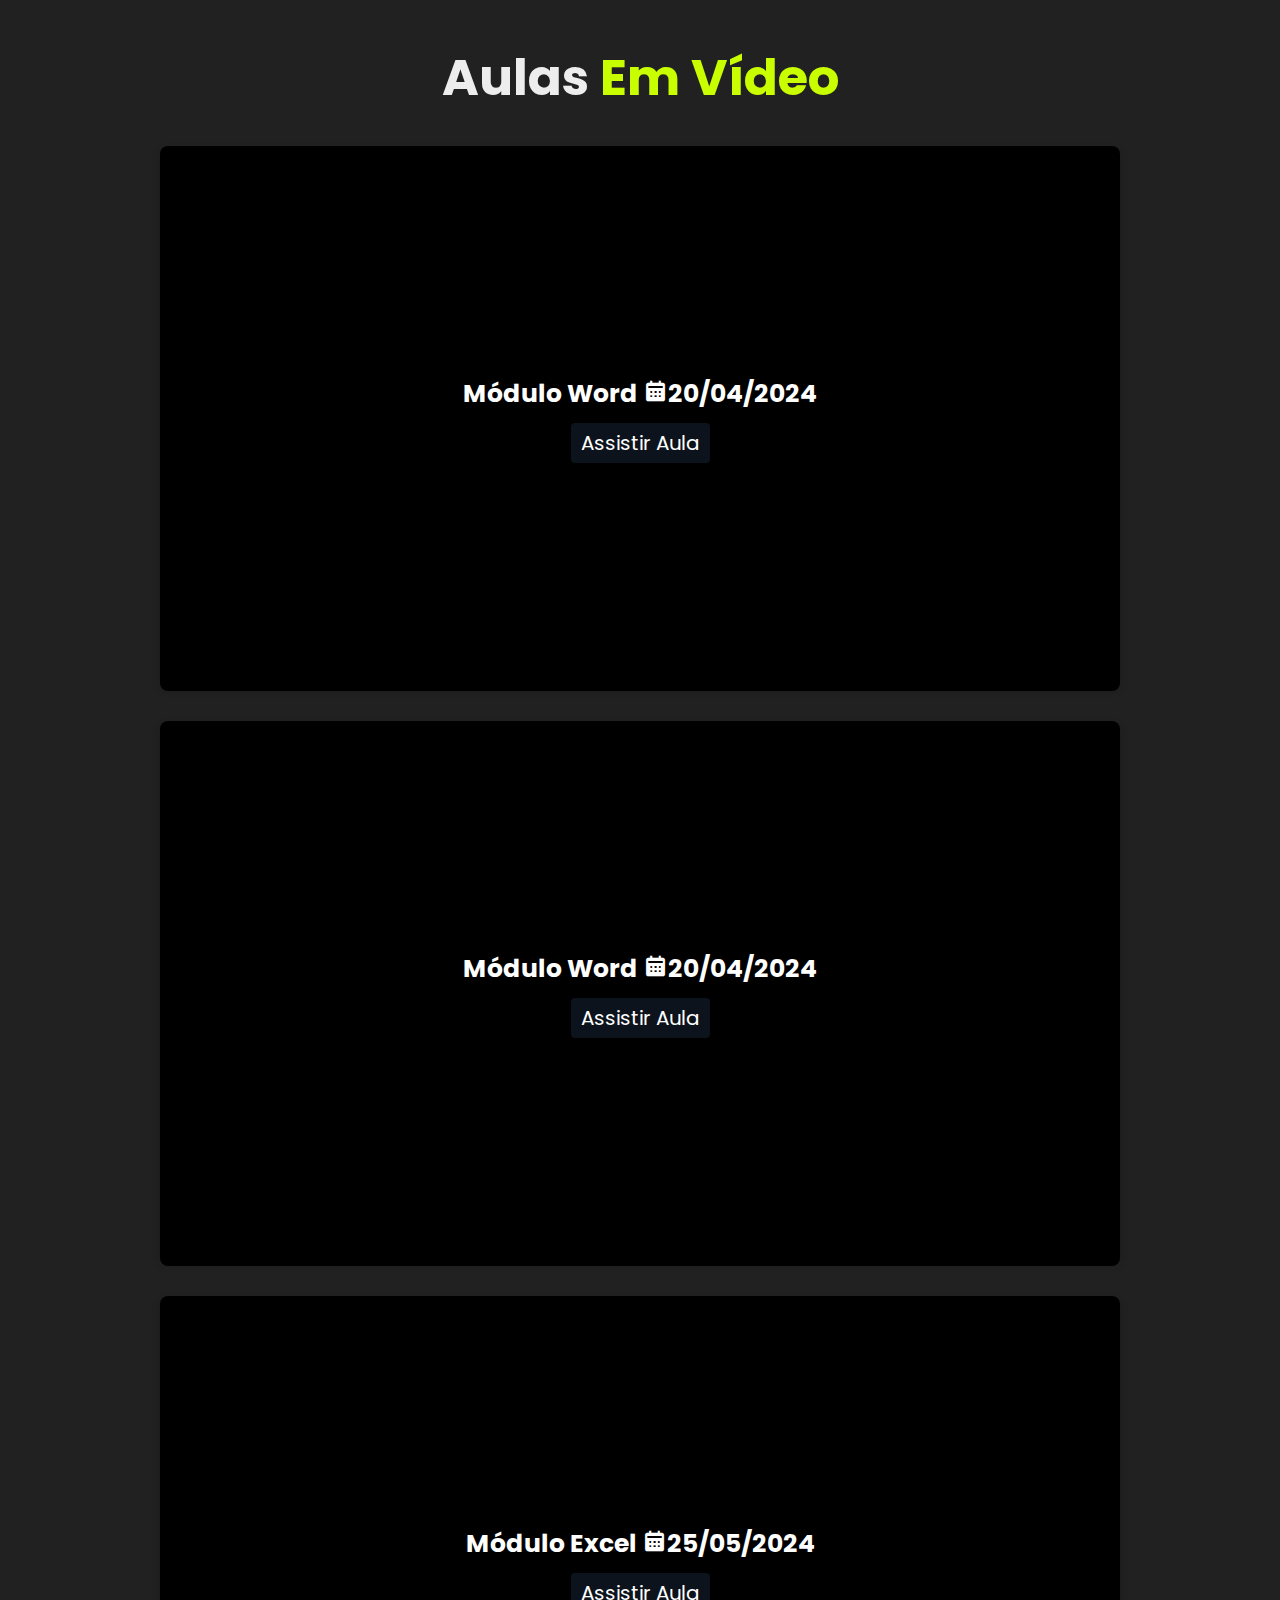
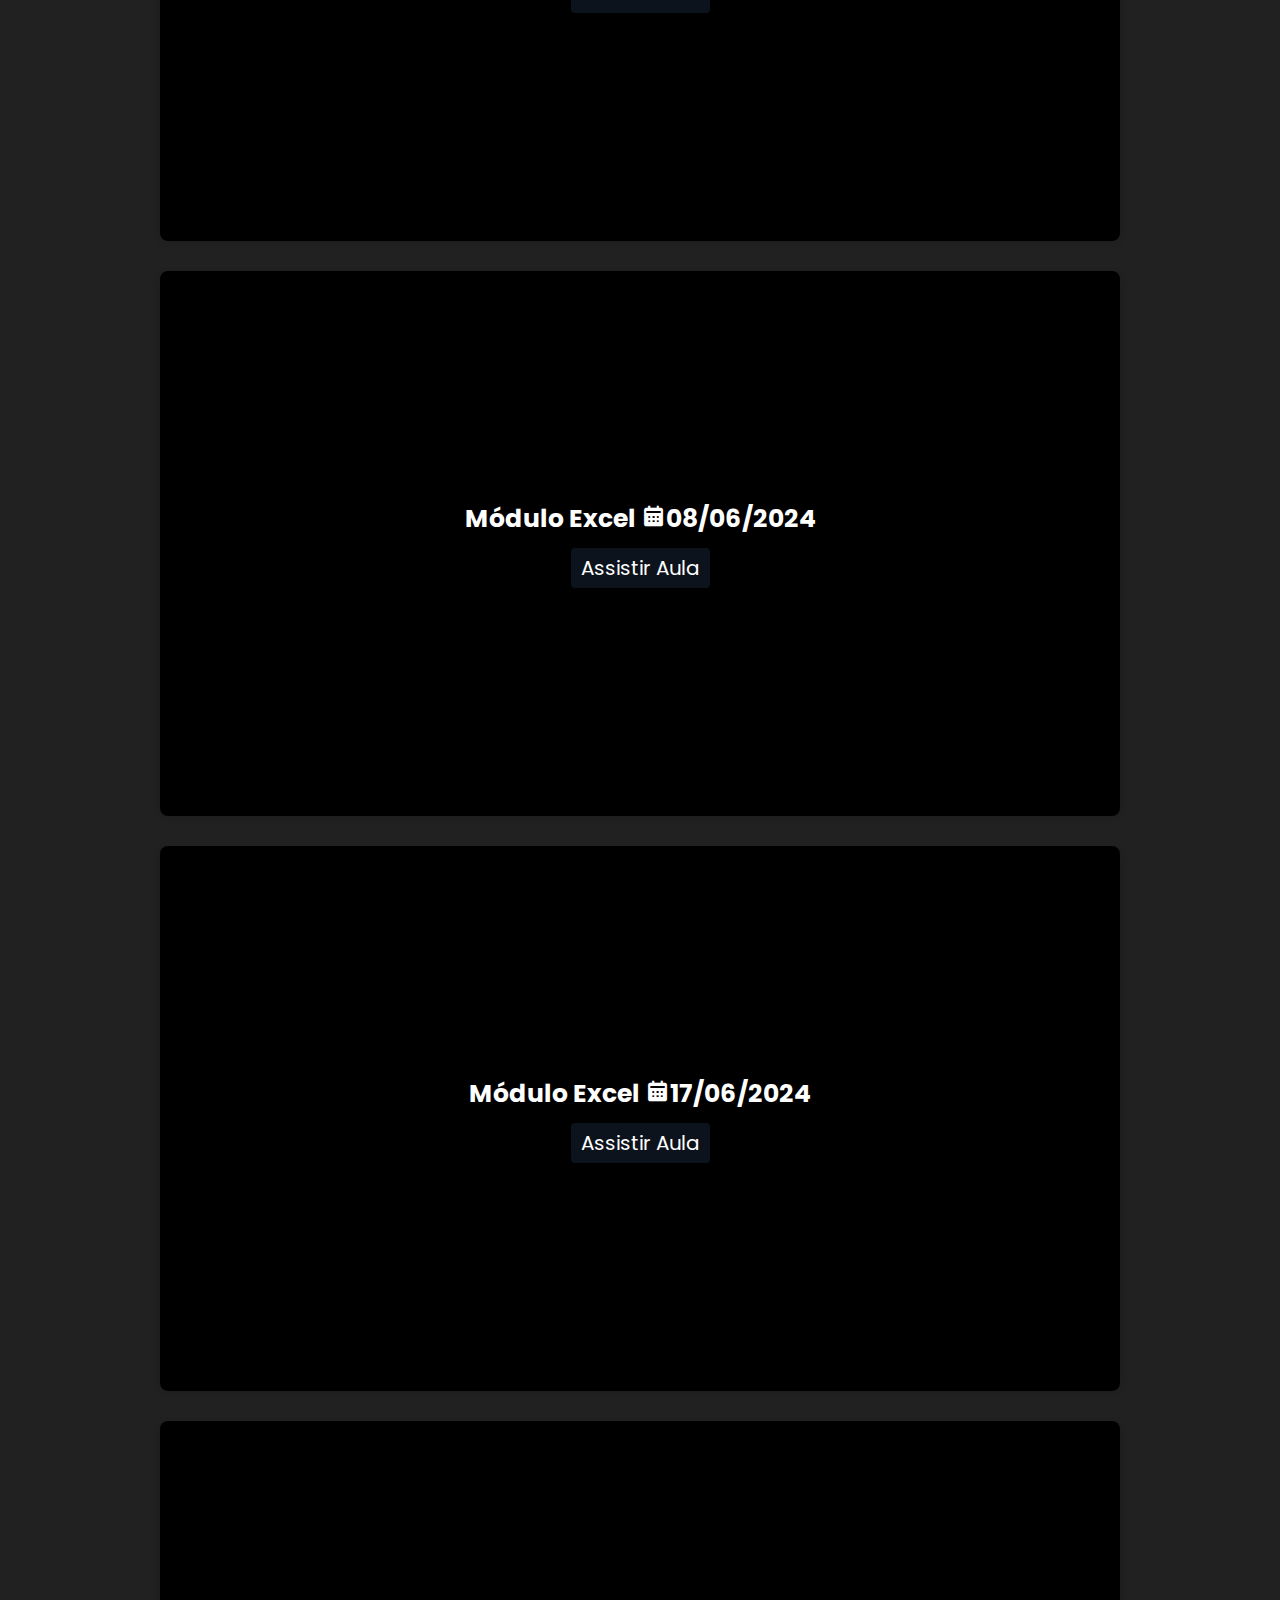
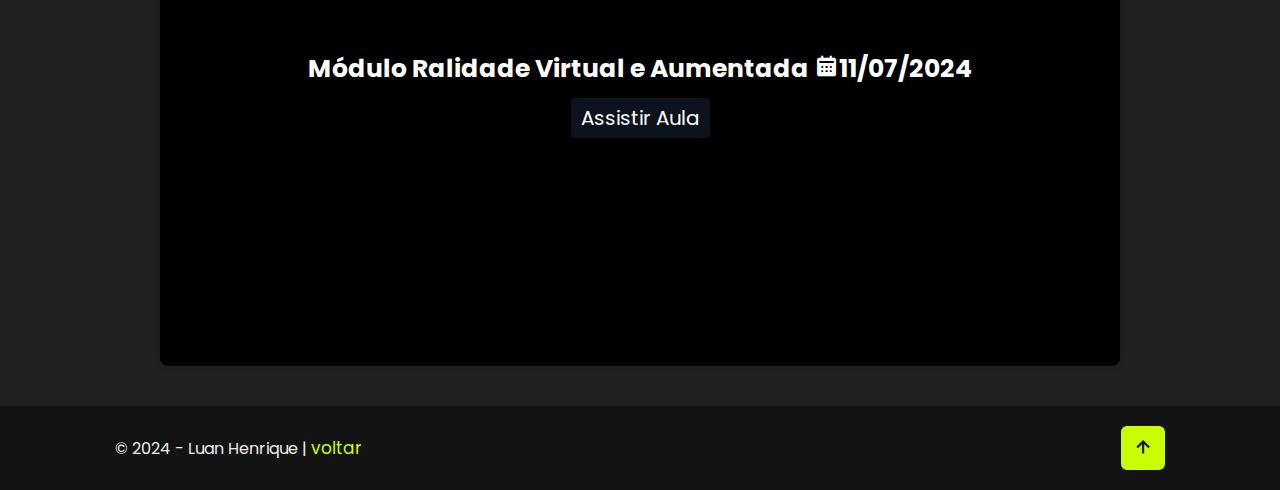
<file: aulas.html>
<!DOCTYPE html>
<html lang="pt-br">
<head>
  <meta charset="UTF-8">
  <meta name="viewport" content="width=device-width, initial-scale=1.0">
  <link href='https://unpkg.com/boxicons@2.1.4/css/boxicons.min.css' rel='stylesheet'>
  <link rel="stylesheet" href="./css/style.css">
  <title>Aulas</title>
</head>
<body>

  <section class="videos" id="videos">
    <h2 class="heading">Aulas <span>Em Vídeo</span></h2>
    <div class="video-container">
      
      <div class="video-item">
        <div class="video-overlay">
          <h3>Módulo Word <i class='bx bxs-calendar'></i>20/04/2024</h3>
          <button onclick="revelarVideo(this)">Assistir Aula</button>
        </div>
        <iframe src="https://drive.google.com/file/d/1ZhD3aa46-jnBxVlplLFBHN0gy36asgOQ/preview" frameborder="0" allowfullscreen></iframe>
      </div>

      <div class="video-item">
        <div class="video-overlay">
          <h3>Módulo Word <i class='bx bxs-calendar'></i>20/04/2024</h3>
          <button onclick="revelarVideo(this)">Assistir Aula</button>
        </div>
        <iframe src="https://drive.google.com/file/d/1ceoHnD5_gpa--oagGBBf6JcYTCkjmkKg/preview" frameborder="0" allowfullscreen></iframe>
      </div>

      <div class="video-item">
        <div class="video-overlay">
          <h3>Módulo Excel <i class='bx bxs-calendar'></i>25/05/2024</h3>
          <button onclick="revelarVideo(this)">Assistir Aula</button>
        </div>
        <iframe src="https://drive.google.com/file/d/1OFSQIukMVU44psbgijnupOX92Dg51SKW/preview" frameborder="0"></iframe>
      </div>

      <div class="video-item">
        <div class="video-overlay">
          <h3>Módulo Excel <i class='bx bxs-calendar'></i>08/06/2024</h3>
          <button onclick="revelarVideo(this)">Assistir Aula</button>
        </div>
        <iframe src="https://drive.google.com/file/d/1XCCHqAqHVIJFLcxfqZRRal3Copa9QUKr/preview" frameborder="0" allowfullscreen></iframe>
      </div>
      
      <div class="video-item">
        <div class="video-overlay">
          <h3>Módulo Excel <i class='bx bxs-calendar'></i>17/06/2024</h3>
          <button onclick="revelarVideo(this)">Assistir Aula</button>
        </div>
        <iframe src="https://drive.google.com/file/d/1aNDfdN8DGvgfhtvWE27oJ8VNzBKzjdx-/preview" frameborder="0" allowfullscreen></iframe>
      </div>
      
      <div class="video-item">
        <div class="video-overlay">
          <h3>Módulo Ralidade Virtual e Aumentada <i class='bx bxs-calendar'></i>11/07/2024</h3>
          <button onclick="revelarVideo(this)">Assistir Aula</button>
        </div>
        <iframe src="https://drive.google.com/file/d/1_Xf20RCeFK2vtHX9iC1GHCb15CxxZ8yD/preview" frameborder="0" allowfullscreen></iframe>
      </div>
      
    

    </div>
  </section>
  <footer class="footer">
    <div class="footer-text">
      <p>&copy; 2024 - Luan Henrique |   <a href="index.html" id="voltar">voltar</a></p>
    </div>

    <div class="footer-icorTop">
      <a href="#"><i class='bx bx-up-arrow-alt'></i></a>
    </div>
  </footer>

  <script src="js/script.js"></script>

  
</body>
</html>
</file>
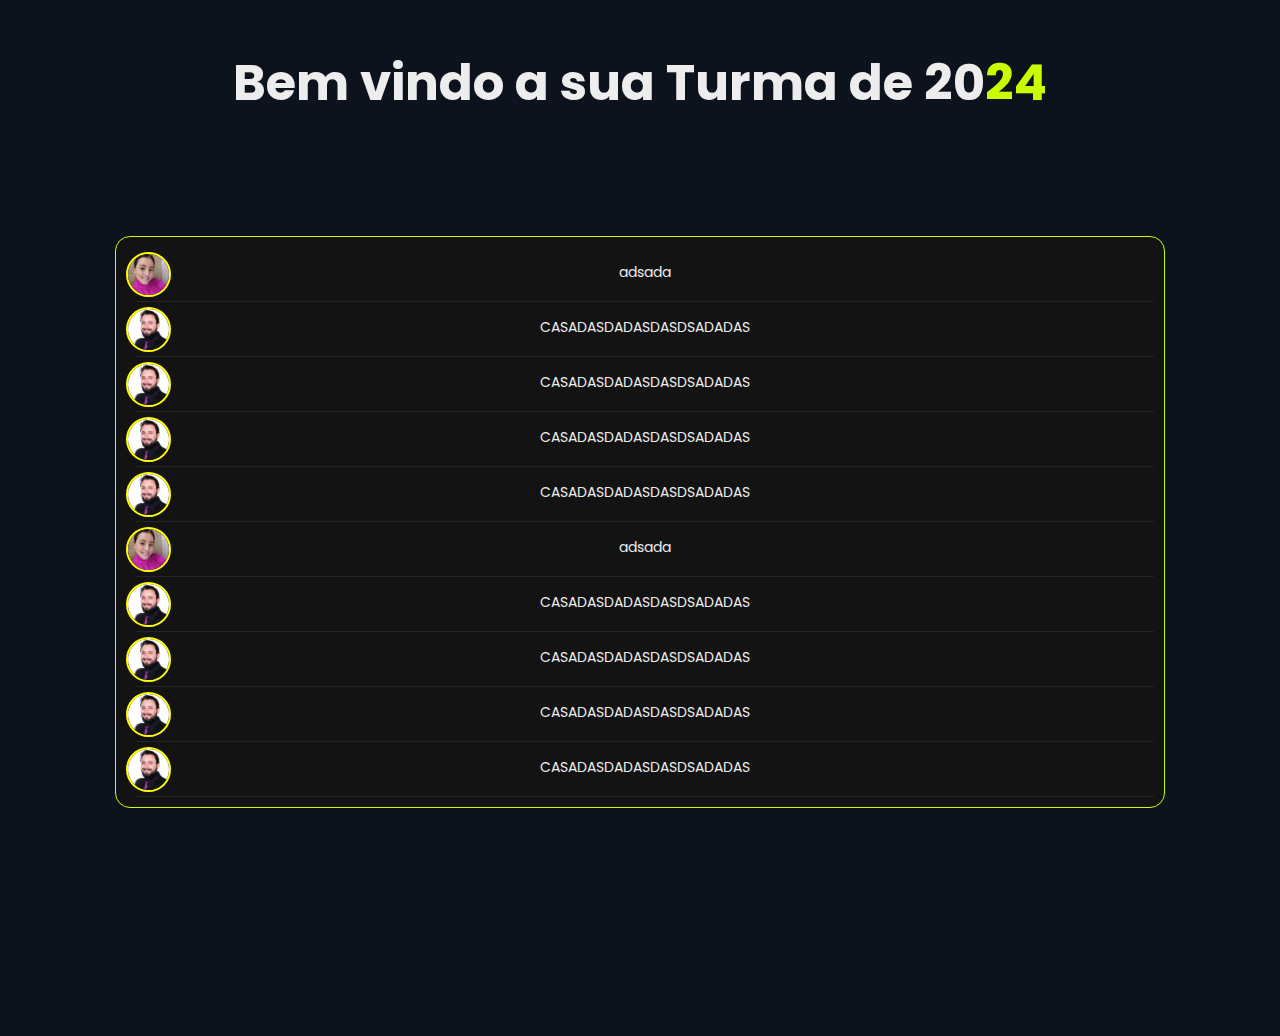
<file: turmas.html>
<!DOCTYPE html>
<html lang="pt-br">
<head>
  <meta charset="UTF-8">
  <meta name="viewport" content="width=device-width, initial-scale=1.0">
  <link rel="stylesheet" href="css/style.css">
  <title>Turmas</title>
</head>
<body>
  <h1 class="heading2">Bem vindo a sua Turma de 20<span class="verde">24</span></h1>
  <section class="turmas"> 
    <li class="lista-alunos">
      <ul class="ul-aluno">
        <div class="foto-div"><img src="img/image.png" class="foto-alunos"></div>
        <div class="nome-aluno"><p>adsada</p></div>
      </ul>
      <ul  class="ul-aluno">
        <div class="foto-div"><img src="img/image1.png" class="foto-alunos"></div>
        <div class="nome-aluno"><p>CASADASDADASDASDSADADAS</p></div>
      </ul>
      <ul class="ul-aluno">
        <div class="foto-div" ><img src="img/image1.png" class="foto-alunos"></div>
        <div class="nome-aluno" class="content"><p>CASADASDADASDASDSADADAS</p></div>
      </ul>
      <ul class="ul-aluno">
        <div class="foto-div"><img src="img/image1.png" class="foto-alunos"></div>
        <div class="nome-aluno"><p>CASADASDADASDASDSADADAS</p></div>
      </ul>
      <ul class="ul-aluno">
        <div class="foto-div"><img src="img/image1.png" class="foto-alunos"></div>
        <div class="nome-aluno"><p>CASADASDADASDASDSADADAS</p></div>
      </ul>
      <ul class="ul-aluno">
        <div class="foto-div"><img src="img/image.png" class="foto-alunos"></div>
        <div class="nome-aluno"><p>adsada</p></div>
      </ul>
      <ul class="ul-aluno">
        <div class="foto-div"><img src="img/image1.png" class="foto-alunos"></div>
        <div class="nome-aluno"><p>CASADASDADASDASDSADADAS</p></div>
      </ul>
      <ul class="ul-aluno">
        <div class="foto-div"><img src="img/image1.png" class="foto-alunos"></div>
        <div class="nome-aluno"><p>CASADASDADASDASDSADADAS</p></div>
      </ul>
      <ul class="ul-aluno">
        <div class="foto-div"><img src="img/image1.png" class="foto-alunos"></div>
        <div class="nome-aluno"><p>CASADASDADASDASDSADADAS</p></div>
      </ul>
      <ul class="ul-aluno">
        <div class="foto-div"><img src="img/image1.png" class="foto-alunos"></div>
        <div class="nome-aluno"><p>CASADASDADASDASDSADADAS</p></div>
      </ul>
    </li>
  </section>
  

  
</body>
</html>
</file>
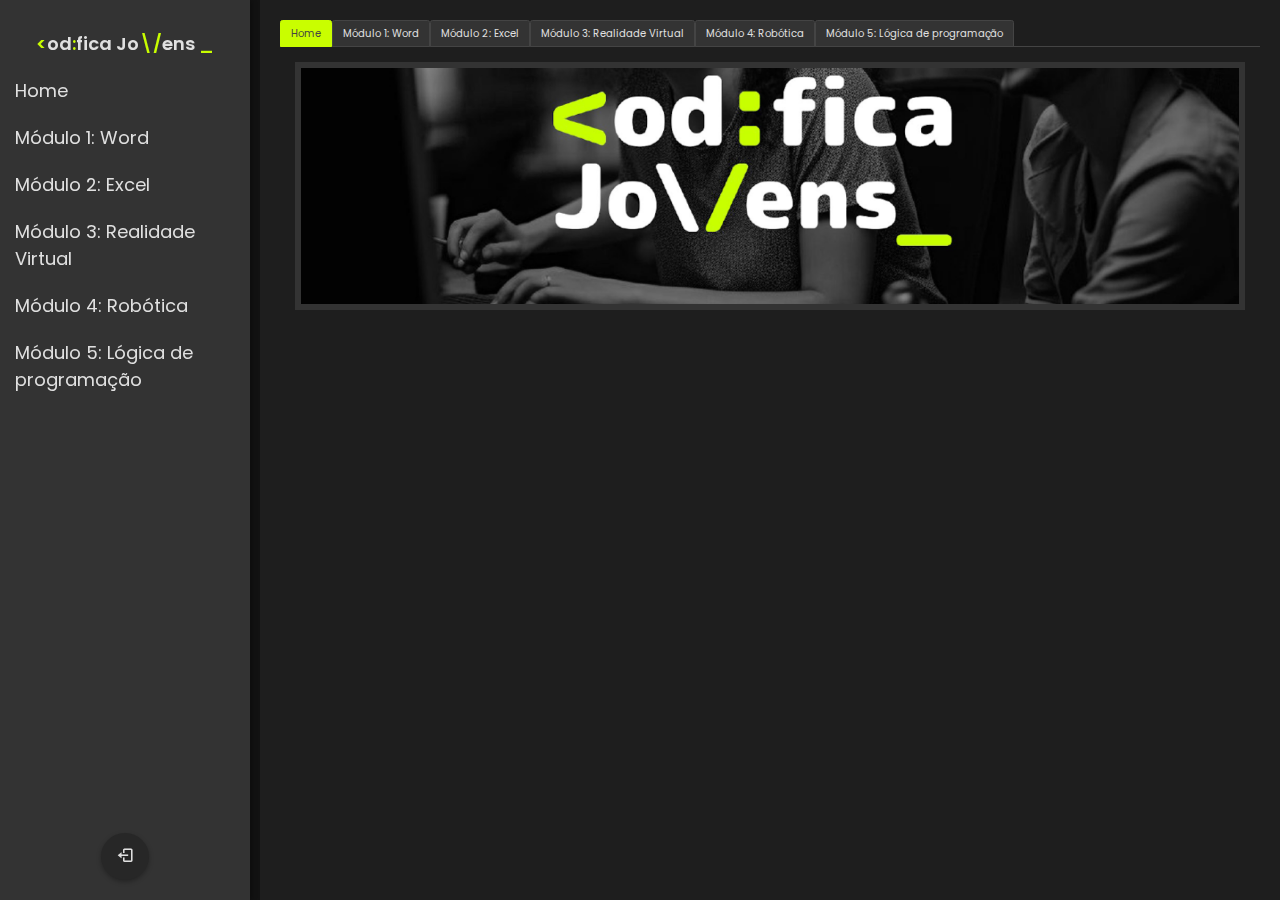
<file: html/aulas.html>
<!DOCTYPE html>
<html lang="pt-br">

<head>
  <meta charset="UTF-8" />
  <meta name="viewport" content="width=device-width, initial-scale=1.0" />
  <link href="https://unpkg.com/boxicons@2.1.4/css/boxicons.min.css" rel="stylesheet" />
  <link rel="stylesheet" href="../css/style.css" />
  <title>Aulas</title>
  <link rel="stylesheet" href="https://maxcdn.bootstrapcdn.com/bootstrap/4.3.1/css/bootstrap.min.css">
  <script src="https://ajax.googleapis.com/ajax/libs/jquery/3.3.1/jquery.min.js"></script>
  <script src="https://cdnjs.cloudflare.com/ajax/libs/popper.js/1.14.7/umd/popper.min.js"></script>
  <script src="https://maxcdn.bootstrapcdn.com/bootstrap/4.3.1/js/bootstrap.min.js"></script>

  <style>
    :root {
      --main-color: #c9fe00;
    }

    body {
      background-color: #121212;
      color: #e0e0e0;
      margin: 0;
    }

    .sidebar {
      position: fixed;
      top: 0;
      left: 0;
      height: 100%;
      width: 250px;
      background-color: #333;
      padding-top: 20px;
      box-shadow: 2px 0px 5px rgba(0, 0, 0, 0.3);
      z-index: 1000;
    }

    .sidebar a {
      display: block;
      padding: 10px 15px;
      text-decoration: none;
      color: #e0e0e0;
      font-size: 18px;
      transition: 0.3s;
    }

    .sidebar a:hover {
      background-color: #444;
      color: var(--main-color);
    }

    .content {
      margin-left: 260px;
      padding: 20px;
      background-color: #1e1e1e;
      min-height: 100vh;
    }

    .video-item {
      position: relative;
      margin-bottom: 20px;
      background-color: #2c2c2c;
      border-radius: 8px;
      padding: 10px;
      box-shadow: 0 2px 5px rgba(0, 0, 0, 0.3);
    }

    .video-overlay {
      position: absolute;
      top: 10px;
      left: 10px;
      background-color: rgba(0, 0, 0, 0.7);
      color: white;
      padding: 10px;
      z-index: 1;
    }

    iframe {
      width: 100%;
      height: 300px;
      border: none;
      border-radius: 8px;
    }

    .nav-tabs {
      border-color: #444;
    }

    .nav-tabs .nav-item .nav-link {
      color: #e0e0e0;
      background-color: #333;
      border: 1px solid #444;
      transition: background-color 0.3s;
    }

    .nav-tabs .nav-item .nav-link.active {
      color: #444;
      background-color: var(--main-color);
      border: 1px solid var(--main-color);
    }

    .nav-tabs .nav-item .nav-link:hover {
      color: #fff;
      background-color: #444;
    }

    button {
      background-color: var(--main-color);
      color: #fff;
      border: 1px solid var(--main-color);
      padding: 8px 15px;
      border-radius: 5px;
      transition: background-color 0.3s;
    }

    button:hover {
      background-color: #a4d100;
      border-color: #a4d100;
    }

    .video-description {
      margin-top: 10px;
      padding: 15px;
      background-color: #333;
      color: #ccc;
      border-radius: 5px;
    }

    .center-logo {
      text-align: center;
    }

    .logout-icon {
      position: absolute;
      bottom: 20px;
      left: 50%;
      transform: translateX(-50%);
      background-color: #272727;
      color: #fff;
      padding: 15px;
      border-radius: 50%;
      font-size: 24px;
      cursor: pointer;
      box-shadow: 0 2px 5px rgba(0, 0, 0, 0.3);
      transition: background-color 0.3s;
    }

    .logout-icon:hover {
      background-color: #000000;
    }

    @media (max-width: 767px) {
      .sidebar {
        position: absolute;
        height: auto;
        width: 100%;
        box-shadow: none;
        padding-top: 10px;
      }

      .content {
        margin-left: 0;
      }

      iframe {
        height: 200px;
      }

      .sidebar a {
        font-size: 16px;
        padding: 8px 10px;
      }

      .nav-tabs {
        flex-direction: column;
      }
    }

    @media (max-width: 480px) {
      iframe {
        height: 180px;
      }
    }

    .img {
      width: 100%;
      height: auto;
      border: 6px solid #333;

    }

  </style>
</head>

<body>

  <div class="sidebar">
    <div class="center-logo">
      <a href="#" class="logo"><span style="color: #c9fe00">&lt;</span>od<span style="color: #c9fe00">:</span>fica
        Jo<span id="barra">\<span style="color: #c9fe00">/</span></span>ens <span style="color: #c9fe00"> _</span></a>
    </div>
    <a href="#home" data-toggle="tab" class="tab-link" data-target="#home">Home</a>
    <a href="#modulo1" data-toggle="tab" class="tab-link" data-target="#modulo1">Módulo 1: Word</a>
    <a href="#modulo2" data-toggle="tab" class="tab-link" data-target="#modulo2">Módulo 2: Excel</a>
    <a href="#modulo3" data-toggle="tab" class="tab-link" data-target="#modulo3">Módulo 3: Realidade Virtual</a>
    <a href="#modulo4" data-toggle="tab" class="tab-link" data-target="#modulo4">Módulo 4: Robótica</a>
    <a href="#modulo5" data-toggle="tab" class="tab-link" data-target="#modulo5">Módulo 5: Lógica de programação</a>

    <!-- Ícone de logout dentro da sidebar -->
    <a href="/index.html" class="logout-icon">
      <i class="bx bx-log-out"></i>
    </a>
  </div>

  <div class="content">
    <ul class="nav nav-tabs">
      <li class="nav-item">
        <a class="nav-link active" data-toggle="tab" href="#home">Home</a>
      </li>
      <li class="nav-item">
        <a class="nav-link" data-toggle="tab" href="#modulo1">Módulo 1: Word</a>
      </li>
      <li class="nav-item">
        <a class="nav-link" data-toggle="tab" href="#modulo2">Módulo 2: Excel</a>
      </li>
      <li class="nav-item">
        <a class="nav-link" data-toggle="tab" href="#modulo3">Módulo 3: Realidade Virtual</a>
      </li>
      <li class="nav-item">
        <a class="nav-link" data-toggle="tab" href="#modulo4">Módulo 4: Robótica</a>
      </li>
      <li class="nav-item">
        <a class="nav-link" data-toggle="tab" href="#modulo5">Módulo 5: Lógica de programação</a>
      </li>
    </ul>

    <div class="tab-content">
      <div id="home" class="container tab-pane active"><br>
        <div class="text-center">
          <img src="/img/full.png" alt="Imagem de apresentação" class="mx-auto d-block img">
        </div>
      </div>

      <div id="modulo1" class="container tab-pane fade"><br>
        <h3>Módulo Word</h3>
        <div class="video-item">
          <iframe src="https://drive.google.com/file/d/1ZhD3aa46-jnBxVlplLFBHN0gy36asgOQ/preview" frameborder="0" allowfullscreen></iframe>
          <div class="video-description">
            <h5>Descrição:</h5>
            <p>Esta aula aborda os conceitos essenciais do Microsoft Word, como formatação de texto, criação de documentos e uso de recursos avançados para produtividade.</p>
          </div>
        </div>
      </div>

      <div id="modulo2" class="container tab-pane fade"><br>
        <h3>Módulo Excel</h3>
        <div class="video-item">
          <iframe src="https://drive.google.com/file/d/1OFSQIukMVU44psbgijnupOX92Dg51SKW/preview" frameborder="0" allowfullscreen></iframe>
          <div class="video-description">
            <h5>Descrição:</h5>
            <p>Aprenda como utilizar as principais funções do Excel, incluindo fórmulas, tabelas dinâmicas e gráficos para análise de dados.</p>
          </div>
        </div>
      </div>

      <div id="modulo3" class="container tab-pane fade"><br>
        <h3>Módulo Realidade Virtual e Aumentada</h3>
        <div class="video-item">
          <iframe src="https://drive.google.com/file/d/1_Xf20RCeFK2vtHX9iC1GHCb15CxxZ8yD/preview" frameborder="0" allowfullscreen></iframe>
          <div class="video-description">
            <h5>Descrição:</h5>
            <p>Explore os fundamentos da realidade virtual e aumentada, com exemplos práticos e aplicações em diferentes áreas.</p>
          </div>
        </div>
      </div>

      <div id="modulo4" class="container tab-pane fade"><br>
        <h3>Módulo Robótica</h3>
        <!-- Conteúdo do módulo 4 -->
      </div>

      <div id="modulo5" class="container tab-pane fade"><br>
        <h3>Módulo Lógica de Programação</h3>
        <!-- Conteúdo do módulo 5 -->
      </div>
    </div>
  </div>

  <script>
    $(document).ready(function () {
      $('.tab-link').click(function (e) {
        e.preventDefault();
        var targetTab = $(this).data('target');
        $('.nav-tabs a[href="' + targetTab + '"]').tab('show');
      });
    });
  </script>

</body>

</html>
</file>
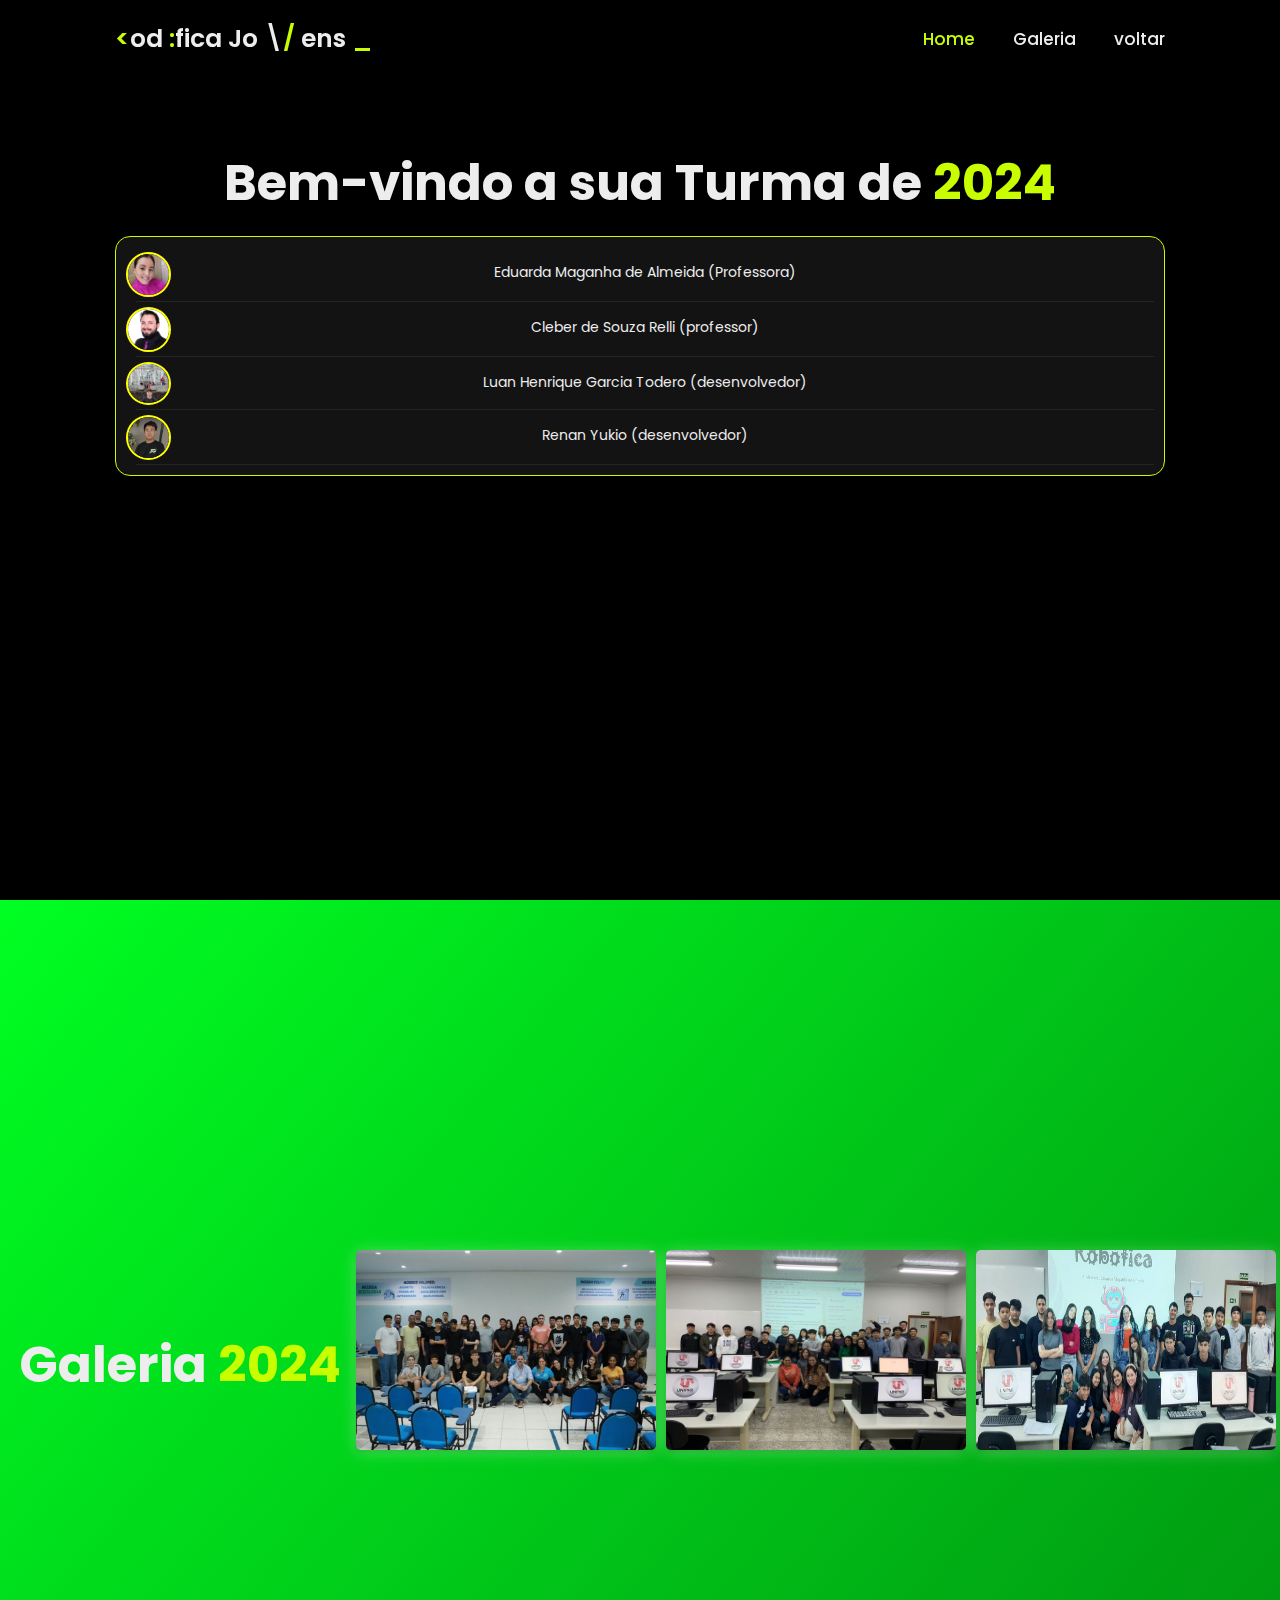
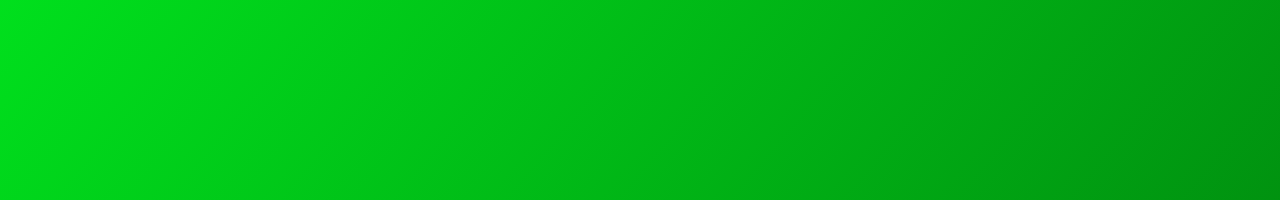
<file: html/turmas.html>
<!DOCTYPE html>
<html lang="pt-br">
  <head>
    <meta charset="UTF-8" />
    <meta name="viewport" content="width=device-width, initial-scale=1.0" />
    <link rel="stylesheet" href="../css/style.css" />
    <link
      href="https://unpkg.com/boxicons@2.1.4/css/boxicons.min.css"
      rel="stylesheet"
    />
    <title>Turmas</title>
    <style>
      body {
        background: black;
      }

      /* Estilo para o botão de Sair */
      .logout-button {
        background-color: #c9fe00;
        color: #333;
        border: none;
        padding: 8px 15px;
        border-radius: 5px;
        cursor: pointer;
        font-size: 14px;
        transition: 0.3s;
        position: relative;
      }

      .logout-button:hover {
        background-color: #cc0000;
      }
    </style>
  </head>
  <body>
    <header class="header">
      <a href="#" class="logo">
        <span style="color: #c9fe00">&lt;</span>od
        <span style="color: #c9fe00">:</span>fica Jo
        <span id="barra">
          \<span style="color: #c9fe00">/</span>
        </span>
        ens <span style="color: #c9fe00"> _ </span>
      </a>
      <div class="bx bx-menu" id="menu-icon"></div>
      <nav class="navbar">  
        <a href="#turmas" class="active">Home</a>
        <a href="#galeria">Galeria</a>
        <a href="/index.html">voltar</a>
        <span class="active-navbar"></span>
      </nav>
    </header>

    <div class="area">
      <ul class="circles">
        <li></li>
        <li></li>
        <li></li>
        <li></li>
        <li></li>
        <li></li>
        <li></li>
        <li></li>
        <li></li>
        <li></li>
      </ul>
    </div>

    <section class="turmas" id="turmas">
      <h1 class="heading2">
        Bem-vindo a sua Turma de <span class="verde">2024</span>
      </h1>
      <li class="lista-alunos">
        <a href="./detalhesAlunos.html?id=1">
          <ul class="ul-aluno">
            <div class="foto-div">
              <img src="../img/image.png" class="foto-alunos" />
            </div>
            <div class="nome-aluno">
              <p>Eduarda Maganha de Almeida (Professora)</p>
            </div>
          </ul>
        </a>
        <a href="./detalhesAlunos.html?id=2">
          <ul class="ul-aluno">
            <div class="foto-div">
              <img src="../img/image1.png" class="foto-alunos" />
            </div>
            <div class="nome-aluno">
              <p>Cleber de Souza Relli (professor)</p>
            </div>
          </ul>
        </a>
        <a href="./detalhesAlunos.html?id=3">
          <ul class="ul-aluno">
            <div class="foto-div">
              <img src="../img/eu.png" class="foto-alunos" />
            </div>
            <div class="nome-aluno">
              <p>Luan Henrique Garcia Todero (desenvolvedor)</p>
            </div>
          </ul>
        </a>
        <a href="./detalhesAlunos.html?id=4">
          <ul class="ul-aluno">
            <div class="foto-div">
              <img src="../img/renan.png" class="foto-alunos" width="10px" />
            </div>
            <div class="nome-aluno">
              <p>Renan Yukio (desenvolvedor)</p>
            </div>
          </ul>
        </a>
      </li>
    </section>

    <section class="fotos-all" id="galeria">
      <h1 class="heading2">
        Galeria <span class="verde">2024</span>
      </h1>
      <br />
      <div class="image-container">
        <img
          class="myImg"
          src="../img/time.png"
          width="300"
          height="200"
          alt="Imagem 1"
        />
        <img
          class="myImg"
          src="../img/time2.png"
          width="300"
          height="200"
          alt="Imagem 2"
        />
        <img
          class="myImg"
          src="../img/foto3.png"
          width="300"
          height="200"
          alt="Imagem 3"
        />
      </div>
      <div id="myModal" class="modal">
        <span class="close">&times;</span>
        <img class="modal-content" id="img01" />
        <div id="caption"></div>
      </div>
    </section>

    <script>
      var modal = document.getElementById("myModal");
      var modalImg = document.getElementById("img01");
      var captionText = document.getElementById("caption");

      var images = document.getElementsByClassName("myImg");
      for (let img of images) {
        img.onclick = function () {
          modal.style.display = "block";
          modalImg.src = this.src;
          captionText.innerHTML = this.alt;
        };
      }

      var closeButton = document.getElementsByClassName("close")[0];
      closeButton.onclick = function () {
        modal.style.display = "none";
      };

      modal.onclick = function (event) {
        if (event.target == modal) {
          modal.style.display = "none";
        }
      };

      let menuIcon = document.querySelector("#menu-icon");
      let navbar = document.querySelector(".navbar");

      menuIcon.onclick = () => {
        menuIcon.classList.toggle("bx-x");
        navbar.classList.toggle("active");
      };

      let sections = document.querySelectorAll("section");
      let navLinks = document.querySelectorAll("header nav a");

      window.onscroll = () => {
        sections.forEach((sec) => {
          let top = window.scrollY;
          let offset = sec.offsetTop - 100;
          let height = sec.offsetHeight;
          let id = sec.getAttribute("id");

          if (top >= offset && top < offset + height) {
            navLinks.forEach((link) => {
              link.classList.remove("active");
              document
                .querySelector('header nav a[href*="' + id + '"]')
                .classList.add("active");
            });
          }
        });

        let header = document.querySelector("header");
        header.classList.toggle("sticky", window.scrollY > 100);

        menuIcon.classList.remove("bx-x");
        navbar.classList.remove("active");
      };

      document.getElementById("logout-btn").addEventListener("click", function () {
   
        window.location.href = "index.html";
      });
    </script>
  </body>
</html>
</file>
<file: css/style.css>
@import url("https://fonts.googleapis.com/css2?family=Lato:ital,wght@0,100;0,300;0,400;0,700;0,900;1,100;1,300;1,400;1,700;1,900&family=Poppins:ital,wght@0,100;0,200;0,300;0,400;0,500;0,600;0,700;0,800;0,900;1,100;1,200;1,300;1,400;1,500;1,600;1,700;1,800;1,900&display=swap");

* {
  padding: 0;
  margin: 0;
  box-sizing: border-box;
  font-family: "poppins", sans-serif;
  text-decoration: none;
  outline: none;
  scroll-behavior: smooth;
}

:root {
  --bg-color: #0c131c;
  --bg-second-color: #131313;
  --bg-third-color: #212121;
  --text-color: #ededed;
  --main-color: #c9fe00;
}

html {
  font-size: 62.5%;
  overflow-x: hidden;
}

body {
  background: var(--bg-color);
  color: var(--text-color);
}

.header {
  position: fixed;
  background: transparent;
  top: 0;
  left: 0;
  width: 100%;
  padding: 2rem 9%;
  justify-content: space-between;
  display: flex;
  align-items: center;
  z-index: 100;
  transition: 0.3s;
}

.header.sticky {
  background: var(--bg-color);
}

.logo {
  font-size: 2.5rem;
  color: var(--text-color);
  font-weight: 600;
  text-decoration: none;
}

.navbar a {
  font-size: 1.7rem;
  color: var(--text-color);
  font-weight: 500;
  margin-left: 3.5rem;
  transition: 0.3s;
}

.navbar a:hover,
.navbar a.active {
  color: var(--main-color);
}

#menu-icon {
  font-size: 3.6rem;
  color: var(--text-color);
  cursor: pointer;
  display: none;
}

section {
  min-height: 100vh;
  padding: 10rem 9% 2rem;
}

.home {
  display: flex;
  align-items: center;
  padding: 0 9%;
  background: url("../img/fundo.png") no-repeat;
  background-size: cover;
  background-position: center;
}

.home-content {
  max-width: 60rem;
}

.home-content h1 {
  font-size: 5.6rem;
  font-weight: 700;
  line-height: 1.3;
}

.home-content h1 span {
  color: var(--text-color);
}

.home-content .text-animate {
  position: relative;
  width: 32.8rem;
}

.home-content .text-animate h3 {
  font-size: 3.2rem;
  font-weight: 700;
  color: transparent;
  -webkit-text-stroke: 0.7px var(--main-color);
  background-image: linear-gradient(var(--main-color), var(--main-color));
  background-repeat: no-repeat;
  background-clip: text;
  background-position: -33rem 0;
  animation: homeBgText 6s linear infinite;
  animation-delay: 2s;
}

.home-content .text-animate h3::before {
  content: "";
  position: absolute;
  top: 0;
  left: 0;
  width: 0;
  height: 100%;
  border-right: 2px solid var(--main-color);
  animation: homeCursorText 6s linear infinite;
  animation-delay: 2s;
}

.home-content p {
  font-size: 1.6rem;
  margin: 2rem 0 4rem;
}

.btn-box {
  position: relative;
  display: flex;
  justify-content: space-between;
  width: 34.5rem;
  height: 5em;
}

.btn-box .btn {
  position: relative;
  display: inline-flex;
  justify-content: center;
  align-items: center;
  width: 15rem;
  height: 100%;
  background: var(--main-color);
  border: 0.2rem solid var(--main-color);
  border-radius: 0.8rem;
  font-size: 1.8rem;
  font-weight: 600;
  letter-spacing: 0.1rem;
  color: var(--bg-color);
  z-index: 1;
  overflow: hidden;
  transition: 0.5s;
}

.btn-box .btn:hover {
  color: var(--main-color);
}

.btn-box .btn:nth-child(2) {
  background: transparent;
  color: var(--main-color);
}

.btn-box .btn:nth-child(2):hover {
  color: var(--bg-color);
}

.btn-box .btn:nth-child(2)::before {
  background: var(--main-color);
}

.btn-box .btn::before {
  content: "";
  position: absolute;
  top: 0;
  left: 0;
  width: 0;
  height: 100%;
  background: var(--bg-color);
  z-index: -2;
  transition: 0.5s;
}

.btn-box .btn:hover::before {
  width: 100%;
}

.home-sci {
  position: absolute;
  bottom: 4rem;
  width: 170px;
  display: flex;
  justify-content: space-between;
}

.home-sci a {
  position: relative;
  display: inline-flex;
  justify-content: center;
  align-items: center;
  width: 40px;
  height: 40px;
  background: transparent;
  border: 0.2rem solid var(--main-color);
  border-radius: 50%;
  font-size: 20px;
  color: var(--main-color);
  z-index: 1;
  overflow: hidden;
  transition: 0.5s;
}

.home-sci a:hover {
  color: var(--bg-color);
}

.home-sci a::before {
  content: "";
  position: absolute;
  top: 0;
  left: 0;
  width: 0;
  height: 100%;
  background: var(--main-color);
  z-index: -1;
  transition: 0.5s;
}

.home-sci a:hover::before {
  width: 100%;
}

.about {
  display: flex;
  justify-content: center;
  align-items: center;
  flex-direction: column;
  gap: 2rem;
  background: var(--bg-second-color);
  padding-bottom: 6rem;
}

.heading {
  font-size: 5rem;
  margin-bottom: 3rem;
  text-align: center;
}

span {
  color: var(--main-color);
}

.about-img {
  position: relative;
  width: 25rem;
  height: 25rem;
  border-radius: 50%;
  display: flex;
  justify-content: center;
  align-items: center;
}

.about-img img {
  width: 90%;
  border-radius: 50%;
  border: 0.2rem solid var(--main-color);
}

.about-img .circle-spin {
  position: absolute;
  top: 50%;
  left: 50%;
  transform: translate(-50%, -50%) rotate(0);
  width: 100%;
  height: 100%;
  border-radius: 50%;
  border-top: 0.2rem solid var(--bg-second-color);
  border-bottom: 0.2rem solid var(--bg-second-color);
  border-left: 0.2rem solid var(--main-color);
  border-right: 0.2rem solid var(--main-color);
  animation: aboutSpinner 8s linear infinite;
}

.about-content {
  text-align: center;
}

.about-content h3 {
  font-size: 2.6rem;
}

.about-content p {
  font-size: 1.6rem;
  margin: 2rem 0 3rem;
}

.btn-box.btns {
  display: inline-block;
  width: 15rem;
}

.btn-box.btns a::before {
  background: var(--bg-second-color);
}

.education {
  justify-content: center;
  display: flex;
  align-items: center;
  flex-direction: column;
  min-height: auto;
  padding-bottom: 5rem;
}

.education .education-row {
  display: flex;
  flex-wrap: wrap;
  gap: 5rem;
}

.education-row .education-column {
  flex: 1 1 40rem;
}

.education-column .title {
  font-size: 2.5rem;
  margin: 0 0 1.5rem 2rem;
}

.education-column .education-box {
  border-left: 0.2rem solid var(--main-color);
}

.education-box .education-content {
  position: relative;
  padding-left: 2rem;
}

.education-content .content {
  position: relative;
  padding: 1.5rem;
  border: 0.2rem solid var(--main-color);
  border-radius: 0.6rem;
  margin-bottom: 2rem;
  overflow: hidden;
}

.education-content .content .year {
  font-size: 1.5rem;
  color: var(--main-color);
  padding-bottom: 0.5rem;
}

.education-content .content .year i {
  padding-right: 0.5rem;
}

.education-content .content h3 {
  font-size: 2rem;
}

.education-content .content p {
  font-size: 1.6rem;
  padding-top: 0.5rem;
}

.education-box .education-content::before {
  content: "";
  position: absolute;
  top: 0;
  left: -1.1rem;
  width: 2rem;
  height: 2rem;
  background: var(--main-color);
  border-radius: 50%;
}

.education-content .content::before {
  content: "";
  position: absolute;
  top: 0;
  left: 0;
  width: 0;
  height: 100%;
  background: #6cb400;
  z-index: -1;
  transition: 0.5s;
}

.education-content .content:hover::before {
  width: 100%;
}

.skills {
  min-height: auto;
  padding-bottom: 7rem;
  background: var(--bg-second-color);
}

.skills .skills-row {
  display: flex;
  flex-wrap: wrap;
  gap: 5rem;
}

.skills-row .skills-column {
  flex: 1 1 40rem;
}

.skills-column .title {
  font-size: 2.5rem;
  margin: 0 0 1, 5rem;
}

.skills-box .skills-content {
  position: relative;
  border: 0.2rem solid var(--main-color);
  border-radius: 0.6rem;
  padding: 0.5rem 1.5rem;
  z-index: 1;
  overflow: hidden;
}

.skills-box .skills-content::before {
  content: "";
  position: absolute;
  top: 0;
  left: 0;
  width: 0;
  height: 100%;
  background: #242424;
  z-index: -1;
  transition: 0.5s;
}

.skills-box .skills-content:hover::before {
  width: 100%;
}

.skills-content .progress {
  padding: 1rem 0;
}

.skills-content .progress h3 {
  font-size: 1.7rem;
  display: flex;
  justify-content: space-between;
}

.skills-content .progress h3 span {
  color: var(--text-color);
}

.skills-content .progress .bar {
  height: 2, 5rem;
  border-radius: 0.6rem;
  border: 0.2rem solid var(--main-color);
  padding: 0.5rem;
  margin: 1rem 0;
}

.skills-content .progress .bar span {
  display: block;
  height: 100%;
  border-radius: 0.3rem;
  background: var(--main-color);
}

.skills-column:nth-child(1) .skills-content .progress:nth-child(1) .bar span {
  width: 100%;
}

.skills-column:nth-child(1) .skills-content .progress:nth-child(2) .bar span {
  width: 100%;
}

.skills-column:nth-child(1) .skills-content .progress:nth-child(3) .bar span {
  width: 100%;
}

.skills-column:nth-child(1) .skills-content .progress:nth-child(4) .bar span {
  width: 100%;
}

.skills-column:nth-child(2) .skills-content .progress:nth-child(1) .bar span {
  width: 100%;
}

.skills-column:nth-child(2) .skills-content .progress:nth-child(2) .bar span {
  width: 25%;
}

.skills-column:nth-child(2) .skills-content .progress:nth-child(3) .bar span {
  width: 1%;
}

.skills-column:nth-child(2) .skills-content .progress:nth-child(4) .bar span {
  width: 1%;
}

.contact {
  min-height: auto;
  padding-bottom: 7rem;
}

.contact form {
  max-width: 70rem;
  margin: 0 auto;
  text-align: center;
}

.contact form .input-box {
  position: relative;
  display: flex;
  justify-content: space-between;
  flex-wrap: wrap;
}

.contact form .input-box .input-field {
  position: relative;
  width: 49%;
  margin: 0.8rem 0;
}

.contact form .input-box .input-field input,
.contact form .textarea-field textarea {
  width: 100%;
  height: 100%;
  padding: 1.5rem;
  font-size: 1.6rem;
  color: var(--text-color);
  background: transparent;
  border-radius: 0.6rem;
  border: 0.2rem solid var(--main-color);
}

.contact form .input-box .input-field input::placeholder,
.contact form .textarea-field textarea::placeholder {
  color: var(--text-color);
}

.contact form .focus {
  position: absolute;
  top: 0;
  left: 0;
  width: 0;
  height: 100%;
  background: #6cb400;
  border-radius: 0.6rem;
  z-index: -1;
  transition: 0.5s;
}

.contact form .input-box .input-field input:focus ~ .focus,
.contact form .input-box .input-field input:valid ~ .focus,
.contact form .textarea-field textarea:focus ~ .focus {
  width: 100%;
}

.contact form .textarea-field {
  position: relative;
  margin: 0.8rem 0 2.7rem;
  display: flex;
}

.contact form .textarea-field textarea {
  resize: none;
}

.contact form .btn-box.btns .btn {
  cursor: pointer;
}

.footer {
  display: flex;
  justify-content: space-between;
  align-items: center;
  flex-wrap: wrap;
  padding: 2rem 9%;
  background: var(--bg-second-color);
}

.footer-text p {
  font-size: 1.6rem;
}

.footer-icorTop a {
  position: relative;
  display: inline-flex;
  justify-content: center;
  align-items: center;
  padding: 0.8rem;
  background-color: var(--main-color);
  border: 0.2rem solid var(--main-color);
  border-radius: 0.6rem;
  z-index: 1;
  overflow: hidden;
}

.footer-icorTop a::before {
  content: "";
  position: absolute;
  top: 0;
  left: 0;
  width: 0;
  height: 100%;
  background: var(--bg-color);
  z-index: -1;
  transition: 0.5s;
}

.footer-icorTop a:hover::before {
  width: 100%;
}

.footer-icorTop a i {
  font-size: 2.4rem;
  color: var(--bg-color);
  transition: 0.5s;
}

.footer-icorTop a:hover i {
  color: var(--main-color);
}

.header .logo span {
  color: var(--text-color);
}

@media (max-width: 1200px) {
  html {
    font-size: 55%;
  }
}

@media (max-width: 991px) {
  .header {
    padding: 2rem 4%;
  }

  section {
    padding: 10rem 4% 2rem;
  }

  .home {
    padding: 0 4%;
  }

  .footer {
    padding: 2rem 4%;
  }
}

@media (max-width: 810px) {
  .header {
    background: var(--bg-color);
  }

  #menu-icon {
    display: block;
  }

  .navbar {
    position: absolute;
    top: 100%;
    left: -100%;
    width: 100%;
    padding: 1rem 4%;
    background: var(--bg-color);
    box-shadow: 0 0.5rem 1rem rgba(0, 0, 0, 0.2);
    z-index: 1;
    transition: 0.25s ease;
    transition-delay: 0.25s;
  }

  .navbar.active {
    left: 0;
    transition-delay: 0s;
  }

  .navbar .active-nav {
    position: absolute;
    top: 0;
    left: -100%;
    width: 100%;
    height: 100%;
    background-color: var(--bg-color);
    border-top: 0.1rem solid rgba(0, 0, 0, 0.2);
    z-index: -1;
    transition: 0.25s ease;
    transition-delay: 0s;
  }

  .navbar.active .active-nav {
    left: 0;
    transition-delay: 0.25;
  }

  .navbar a {
    display: block;
    font-size: 2rem;
    margin: 3rem 0;
    transform: translate(-20rem);
    transition-delay: 0.25s ease;
    transition-delay: 0s;
  }

  .navbar.active a {
    transform: translate(0);
    transition-delay: 0.25s;
  }
}

@media (max-width: 520px) {
  html {
    font-size: 50%;
  }

  .home-content h1 {
    display: flex;
    flex-direction: column;
  }

  .home-sci {
    width: 160px;
  }

  .home-sci a {
    width: 38px;
    height: 38px;
  }
}

@media (max-width: 462px) {
  .home-content h1 {
    font-size: 5.2rem;
  }

  .education {
    padding: 10rem 4% 5rem 5%;
  }

  .contact form .input-box .input-field {
    width: 100%;
  }

  .footer {
    flex-direction: column-reverse;
  }

  .footer p {
    margin: 2rem;
    text-align: center;
  }
}

@media (max-width: 371px) {
  .home {
    justify-content: center;
  }

  .home-content {
    display: flex;
    align-items: center;
    flex-direction: column;
    text-align: center;
  }

  .home-content h1 {
    font-size: 5rem;
  }
}

@keyframes homeBgText {
  0%,
  10%,
  100% {
    background-position: -33rem 0;
  }
  65%,
  85% {
    background-position: 0 0;
  }
}

@keyframes homeCursorText {
  0%,
  10%,
  100% {
    width: 0;
  }
  65%,
  78%,
  85% {
    width: 100%;
    opacity: 1;
  }

  75%,
  81% {
    opacity: 0;
  }
}

@keyframes aboutSpinner {
  100% {
    transform: translate(-50%, -50%) rotate(360deg);
  }
}

.white {
  color: var(--text-color);
}

@media (max-height: 515px) {
  .home-sci {
    visibility: hidden;
  }
}

.videos {
  padding: 4rem 9%;
  background: var(--bg-third-color);
}

.video-container {
  display: flex;
  flex-direction: column;
  gap: 3rem;
}

.video-item {
  position: relative;
  width: 100%;
  max-width: 960px;
  margin: 0 auto;
}

.video-item iframe {
  width: 100%;
  height: auto;
  aspect-ratio: 16/9;
  border-radius: 8px;
  box-shadow: 0 4px 8px rgba(0, 0, 0, 0.2);
}

.video-overlay {
  position: absolute;
  top: 0;
  left: 0;
  width: 100%;
  height: 100%;
  background: black;
  color: white;
  display: flex;
  flex-direction: column;
  align-items: center;
  justify-content: center;
  text-align: center;
  border-radius: 8px;
}

.video-overlay h3 {
  margin-bottom: 1rem;
  font-size: 2.5rem;
}

.video-overlay button {
  padding: 0.5rem 1rem;
  font-size: 2rem;
  color: var(--primary-color);
  background: var(--bg-color);
  border: none;
  border-radius: 4px;
  cursor: pointer;
  transition: background 0.3s ease;
}

.video-overlay button:hover {
  background: var(--bg-color);
  color: var(--main-color);
}

#voltar {
  color: var(--main-color);
  font-size: 1.7rem;
}

#voltar:hover {
  border: 1px solid var(--main-color);
  padding: 4px;
  border-radius: 4px;
}

.lista-alunos {
  border: 1px solid var(--main-color);
  border-radius: 15px;
  padding: 10px;
  list-style: none;
  background: #131313;
}

.lista-alunos ul {
  display: flex;
  color: #ededed;
}

.foto-alunos {
  width: 45px;
  border: 2px solid yellow;
  border-radius: 50%;
  z-index: 1;
}

section .turmas {
  margin-top: 0;
  width: 100%;
}

.heading2 {
  font-size: 5rem;
  margin-top: 3rem;
  text-align: center;
  padding: 15px;
}

ul .nome-aluno {
  width: 100%;
  text-align: center;
  list-style: none;
  margin-top: 15px;
  font-size: 14px;
  border-bottom: 1px solid #242424;
}

.foto-div {
  width: 10px;
  padding-top: 5px;
  padding-right: 5px;
}

@media (max-width: 400px) {
  ul .nome-aluno {
    width: 100%;
    text-align: center;
    list-style: none;
    margin-top: 15px;
    font-size: 10px;
  }
  .heading2 {
    font-size: 3rem;
    margin-top: 3rem;
    text-align: center;
  }
}

@media (max-width: 750px) {
  .heading2 {
    font-size: 3.2rem;
    margin-top: 3rem;
    text-align: center;
  }
}

@media (max-width: 1000px) {
  .heading2 {
    font-size: 4.2rem;
    margin-top: 3rem;
    text-align: center;
  }
}

.ul-aluno:hover {
  background: #212121;
  text-decoration: underline;
}

.teste {
  border: 1px solid var(--main-color);
  background: #0c131c;
  border-radius: 14px;
  padding: 40px;
}

#aluno-nome {
  text-align: center;
  padding: 20px;
}

#email {
  padding-top: 20px;
  font-size: 1.4em;
}

.image-container {
  display: flex;
  gap: 10px;
  justify-content: center;
}

.image-container {
  display: flex;
  gap: 10px;
  justify-content: center;
  flex-wrap: wrap;
}

.myImg {
  border-radius: 5px;
  cursor: pointer;
  transition: 0.3s;
  box-shadow: rgba(0, 0, 0, 0.12) 0px 2px 4px 0px,
    rgba(255, 255, 255, 0.32) 0px 2px 16px 0px;
}

.myImg:hover {
  opacity: 0.7;
}

@media (max-width: 700px) {
  .image-container {
    flex-direction: column;
    align-items: center;
  }

  .myImg {
    width: 100%;
    max-width: 300px;
  }
}

.modal {
  display: none;
  position: fixed;
  z-index: 1;
  padding-top: 100px;
  left: 0;
  top: 0;
  width: 100%;
  height: 100%;
  overflow: auto;
  background-color: rgb(0, 0, 0);
  background-color: rgba(0, 0, 0, 0.9);
}

.modal-content {
  margin: auto;
  display: block;
  width: 100%;
  max-width: 55%;
}

#caption {
  margin: auto;
  display: block;
  width: 80%;
  max-width: 700px;
  text-align: center;
  color: #ccc;
  padding: 10px 0;
  height: 150px;
}

.modal-content,
#caption {
  -webkit-animation-name: zoom;
  -webkit-animation-duration: 0.6s;
  animation-name: zoom;
  animation-duration: 0.6s;
}

.out {
  animation-name: zoom-out;
  animation-duration: 0.6s;
}

@-webkit-keyframes zoom {
  from {
    -webkit-transform: scale(1);
  }
  to {
    -webkit-transform: scale(2);
  }
}

@keyframes zoom {
  from {
    transform: scale(0.4);
  }
  to {
    transform: scale(1);
  }
}

@keyframes zoom-out {
  from {
    transform: scale(1);
  }
  to {
    transform: scale(0);
  }
}

.close {
  position: absolute;
  top: 15px;
  right: 35px;
  color: #f1f1f1;
  font-size: 40px;
  font-weight: bold;
  transition: 0.3s;
}

.close:hover,
.close:focus {
  color: #bbb;
  text-decoration: none;
  cursor: pointer;
}

@media only screen and (max-width: 700px) {
  .modal-content {
    width: 100%;
  }
}

.fotos-all {
  background: linear-gradient(-50deg, #242424, #000000, #02f71672, #00ff22);
  background-size: 400% 400%;
  animation: gradient 9.5s ease infinite;
  display: flex;
  align-items: center;
  justify-content: center;
  padding: 0;
  display: flex;
}

@keyframes gradient {
  0% {
      background-position: 0% 50%;
  }
  50% {
      background-position: 100% 50%;
  }
  100% {
      background-position: 0% 50%;
  }
}

.area {
  width: 100%;
}


.circles {
  position: absolute;
  top: 0;
  left: 0;
  width: 100%;
  height: 100%;
  overflow: hidden; 
  z-index: -1000;
}

.circles li {
  position: absolute;
  display: block;
  list-style: none;
  width: 20px;
  height: 20px;
  background: #c8ff0062;
  animation: animate 25s linear infinite;
  bottom: -150px;
}

.circles li:nth-child(1) {
  left: 25%;
  width: 80px;
  height: 80px;
  animation-delay: 0s;
}

.circles li:nth-child(2) {
  left: 10%;
  width: 20px;
  height: 20px;
  animation-delay: 2s;
  animation-duration: 12s;
}

.circles li:nth-child(3) {
  left: 70%;
  width: 20px;
  height: 20px;
  animation-delay: 4s;
}

.circles li:nth-child(4) {
  left: 40%;
  width: 60px;
  height: 60px;
  animation-delay: 0s;
  animation-duration: 18s;
}

.circles li:nth-child(5) {
  left: 65%;
  width: 20px;
  height: 20px;
  animation-delay: 0s;
}

.circles li:nth-child(6) {
  left: 75%;
  width: 110px;
  height: 110px;
  animation-delay: 3s;
}

.circles li:nth-child(7) {
  left: 35%;
  width: 150px;
  height: 150px;
  animation-delay: 7s;
}

.circles li:nth-child(8) {
  left: 50%;
  width: 25px;
  height: 25px;
  animation-delay: 15s;
  animation-duration: 45s;
}

.circles li:nth-child(9) {
  left: 20%;
  width: 15px;
  height: 15px;
  animation-delay: 2s;
  animation-duration: 35s;
}

.circles li:nth-child(10) {
  left: 85%;
  width: 150px;
  height: 150px;
  animation-delay: 0s;
  animation-duration: 11s;
}

@keyframes animate {
  0% {
    transform: translateY(0) rotate(0deg);
    opacity: 1;
    border-radius: 0;
  }

  100% {
    transform: translateY(-1000px) rotate(720deg);
    opacity: 0;
    border-radius: 50%;
  }
}
</file>
